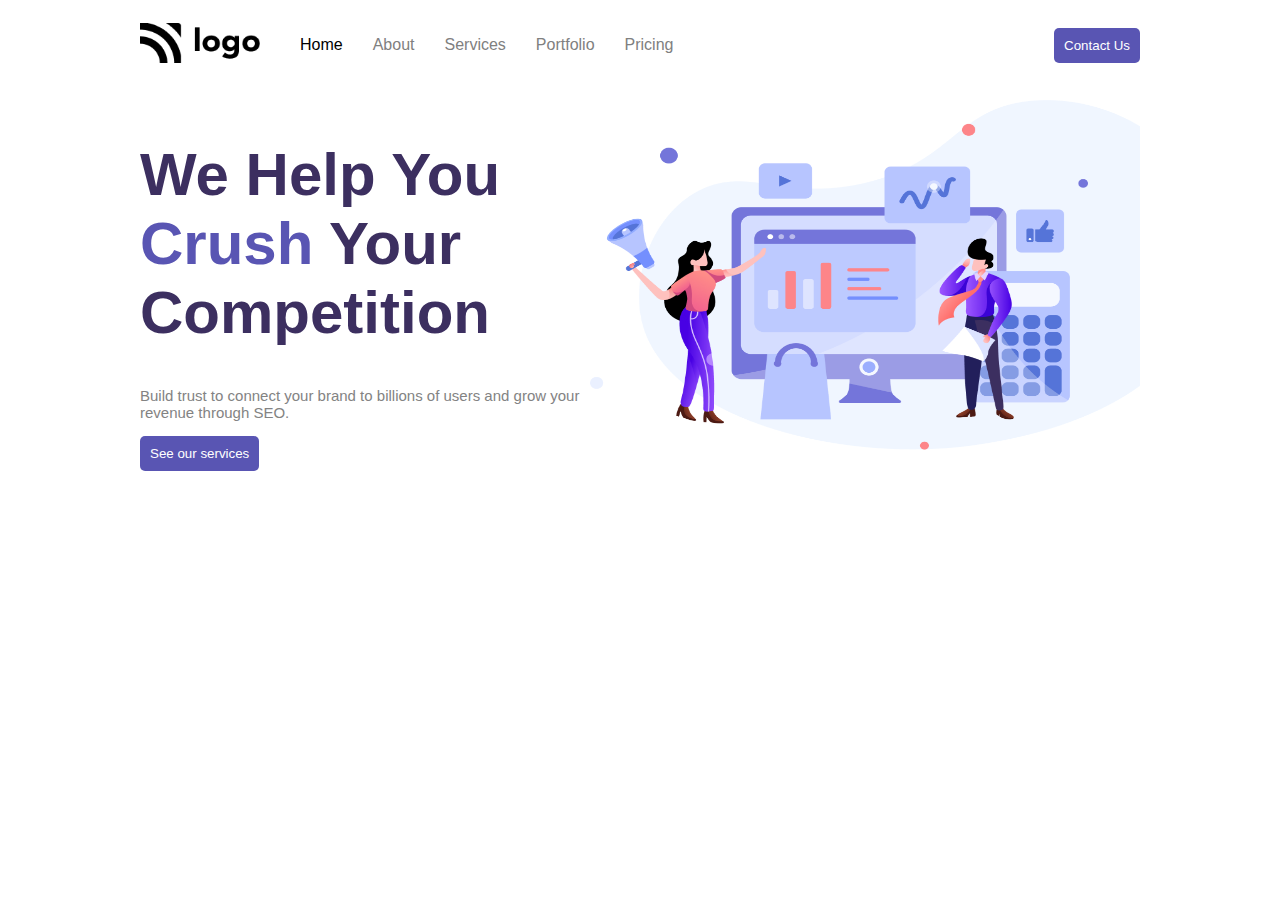
<file: 01_Projects/FSJS 2.0 Project 01/index.html>
<!DOCTYPE html>
<html lang="en">
  <head>
    <meta charset="UTF-8" />
    <meta http-equiv="X-UA-Compatible" content="IE=edge" />
    <meta name="viewport" content="width=device-width, initial-scale=1.0" />
    <!-- stylesheet -->
    <link rel="stylesheet" href="style.css" />
    <!-- Font -->
    <link rel="preconnect" href="https://fonts.googleapis.com" />
    <link rel="preconnect" href="https://fonts.gstatic.com" crossorigin />
    <link
      href="https://fonts.googleapis.com/css2?family=Poppins:wght@200;300;400;500;600;700;800&display=swap"
      rel="stylesheet"
    />
    <title>SEO Master</title>
<!--  
    <style>
      *{
        font-family: sans-serif;
        box-sizing: border-box;
      }
      body{
        display: flex;
        align-items: center;
        justify-content: center;
        margin: 0 120px;
        /* max-width: 1000px; */
      }
      .container{
        margin: 20px;
      }
      .navbar-container{
        display: flex;
        justify-content: space-between;
        align-items: center;
      }
      .list{
        display: flex; 
        gap: 30px;  
        right: 300px;      
      }
      
      li{
        list-style: none;
      }
      .nav-button{
        background-color: #5955b3;
        color: white;
        padding: 10px;
        border: none;
        border-radius: 5px;
      }
      
      .navbar-container img{
        height: 40px;
        width: 120px;
      }
      .banner-container{
        display: flex;
        padding: 30px 0;

      }
      .banner-container img{
        width: 550px;
        height: 350px;
      }
      .heading-text{
        font-size: 60px;
        color: #3c2f60;
      }
      .heading-text>span{
        color: #5955b3;
      }
      .description{
        color: #838383;
        font-size: 15px;
      }
      .list-item:nth-child(n){
        color: gray;
      }
      .list-item:nth-child(1){
        color: black;
      }
      .grow-list{
        margin-right: auto;
      }
       
    </style> -->
  </head>
  <body>
    <div class="container">
      <section aria-label="navbar">
        <nav class="navbar-container">
          <div>
            <img src="./assets/Logo.png" alt="brand-logo" />
          </div>
          <div class="grow-list">
            <ul class="list">
              <li class="list-item">Home</li>
              <li class="list-item">About</li>
              <li class="list-item">Services</li>
              <li class="list-item">Portfolio</li>
              <li class="list-item">Pricing</li>
            </ul>
          </div>
          <div class="button-group">
            <button class="nav-button">Contact Us</button>
          </div>
        </nav>
      </section>
      <!-- Banner -->
      <section aria-label="banner">
        <div class="banner-container">
          <!-- Left text -->
          <div>
            <h1 class="heading-text">
              We Help You <span>Crush</span> Your Competition
            </h1>
            <p class="description">
              Build trust to connect your brand to billions of users and grow
              your revenue through SEO.
            </p>
            <button class="nav-button btn">See our services</button>
          </div>
          <!-- Right Text -->
          <div>
            <img src="./assets/Header Illustration.png" alt="illustration" />
          </div>
        </div>
      </section>
    </div>
  </body>
</html>
</file>
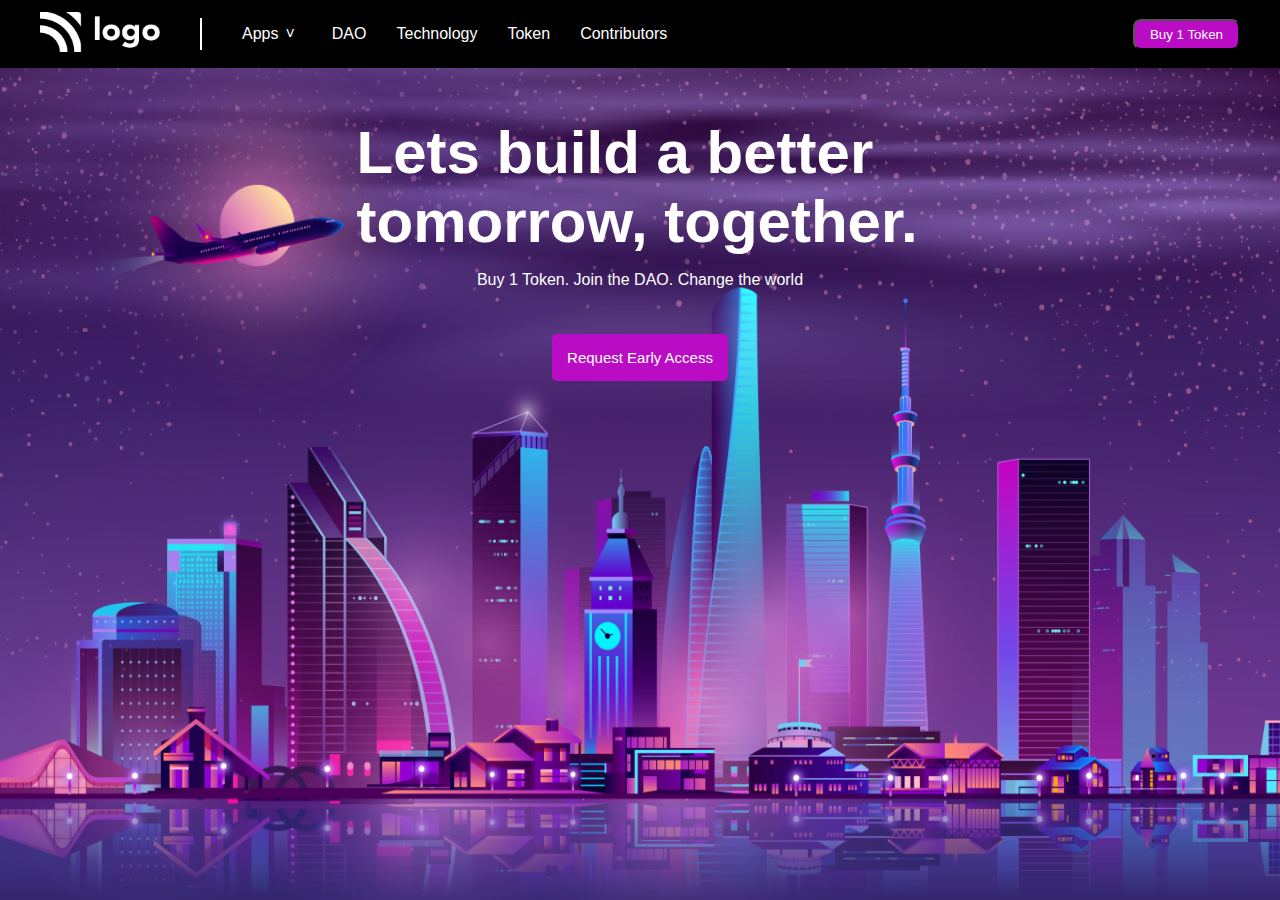
<file: 01_Projects/FSJS 2.0 Project 02/index.html>
<!DOCTYPE html>
<html lang="en">
  <head>
    <meta charset="UTF-8" />
    <meta http-equiv="X-UA-Compatible" content="IE=edge" />
    <meta name="viewport" content="width=device-width, initial-scale=1.0" />
    <link rel="stylesheet" href="style.css" />
    <link rel="preconnect" href="https://fonts.googleapis.com" />
    <link rel="preconnect" href="https://fonts.gstatic.com" crossorigin />
    <link
      href="https://fonts.googleapis.com/css2?family=Poppins:wght@200;300;400;500;600;700;800&display=swap"
      rel="stylesheet"
    />
    <link rel="preconnect" href="https://fonts.googleapis.com" />
    <link rel="preconnect" href="https://fonts.gstatic.com" crossorigin />
    <link
      href="https://fonts.googleapis.com/css2?family=Montserrat:wght@600;700;800&display=swap"
      rel="stylesheet"
    />

    <title>Crypto Market</title>
    <!-- <style>
      *{
        padding: 0;
        margin: 0;
        box-sizing: border-box;
        font-family: "Gill Sans", sans-serif;
      }
      body{
        background-image: url("assets/bg.png");
        background-position: center;
        /* background-size: cover; */
        background-size: 100% 100%;
        /* background-size: contain; */
        background-repeat: no-repeat;
        height: 100vh;
      }
      .navbar{
        display: flex;
        justify-content: space-between;
        align-items: center;
        background-color: black;
        
        padding: 12px 40px;
      }
      .grow-list{
        margin-right: auto;
        margin-left: 40px;
        border-left: 2px solid white;
        padding: 7px 40px;
      }
      .navbar img{
        width: 120px;
        height: 40px;
      }
      .list{
        display: flex;
        list-style: none;
        gap: 30px;
      }
      .list>li{
        color: white;
      }
      .button-small{
        background-color: #ba0cc5;
        border-radius: 8px;
        color: white;
        padding: 6px 15px;
      }
      .hero{
        display: flex;
        flex-direction: column;
        align-items: center;
        
        
        
        color: white;
      }
      .hero-heading{
        font-size: 60px;
        margin-bottom: 0px;
        margin: 50px 0 0 0;
        width: 567px;
        
      }
      
      .button-large{
        background-color: #ba0cc5;
        border-radius: 5px;
        border: none;
        color: white;
        font-size: 15px;
        margin: 30px;
        padding: 15px;
      }
      .hero-description{
        margin: 15px 0px;
      }
      .list-item:nth-child(1)::after{
        content:  '\02C5';
        margin: 0 7px;
        
      }
    </style> -->
  </head>
  <body>
    <div class="container">
      <section aria-label="navbar">
        <nav class="navbar">
          <div>
            <img src="./assets/white-logo.png" alt="logo" class="logo" />
          </div>
          <div class="line"></div>
          <div class="grow-list">
            <ul class="list">
              <li class="list-item">Apps</li>
              <li class="list-item">DAO</li>
              <li class="list-item">Technology</li>
              <li class="list-item">Token</li>
              <li class="list-item">Contributors</li>
            </ul>
          </div>
          <div>
            <button class="button-small">Buy 1 Token</button>
          </div>
        </nav>
      </section>
      <!-- Hero Section -->
      <section aria-label="hero">
        <div class="hero">
          <h1 class="hero-heading">Lets build a better tomorrow, together.</h1>
          <p class="hero-description">
            Buy 1 Token. Join the DAO. Change the world
          </p>
          <button class="button-large">Request Early Access</button>
        </div>
      </section>
    </div>
  </body>
</html>
</file>
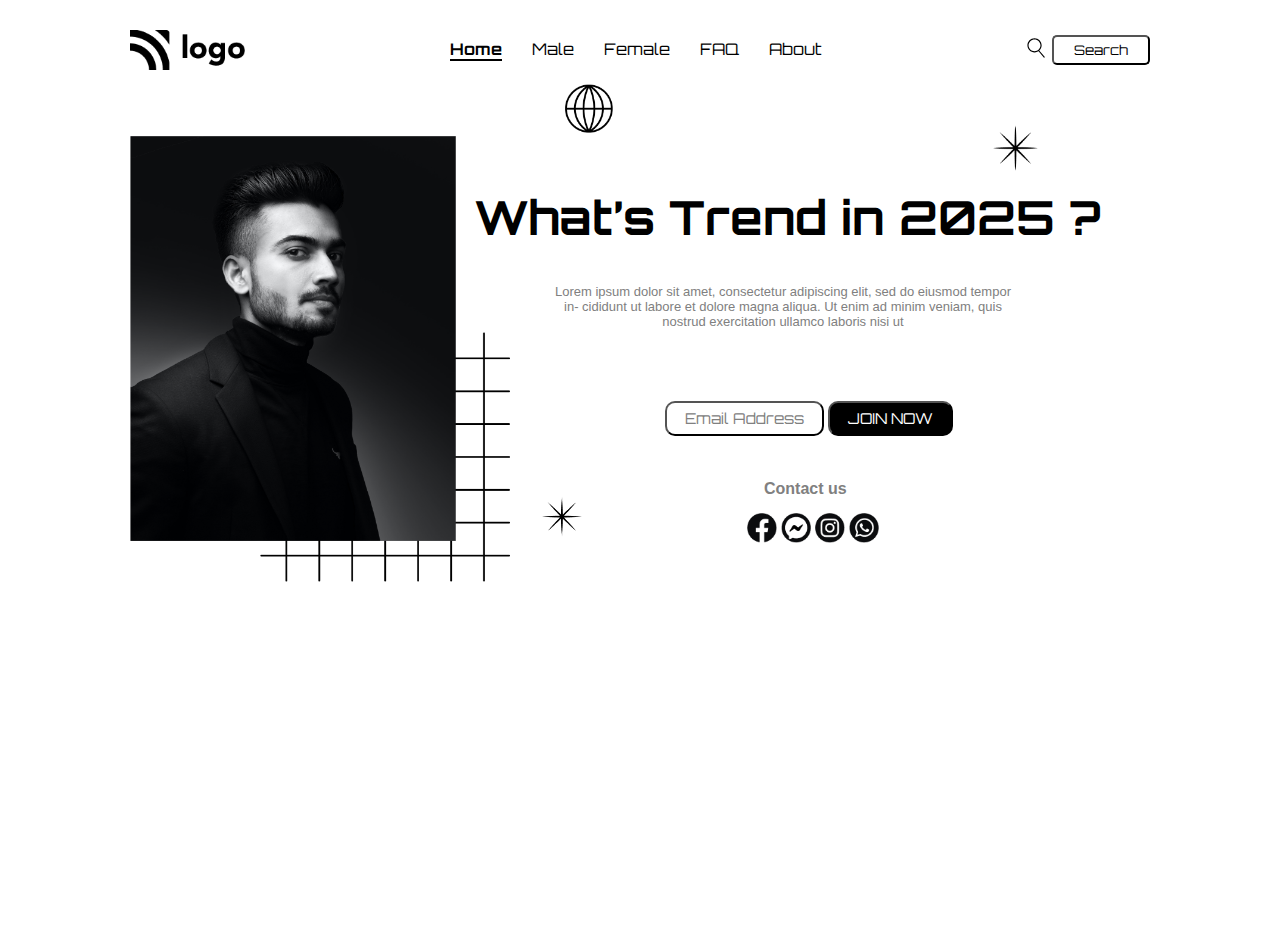
<file: 01_Projects/FSJS 2.0 Project 03/index.html>
<!DOCTYPE html>
<html lang="en">
  <head>
    <meta charset="UTF-8" />
    <meta http-equiv="X-UA-Compatible" content="IE=edge" />
    <meta name="viewport" content="width=device-width, initial-scale=1.0" />
    <!-- CSS File -->
    <link rel="stylesheet" href="./style.css" />
    <!-- Font Orbiton -->
    <link rel="preconnect" href="https://fonts.googleapis.com" />
    <link rel="preconnect" href="https://fonts.gstatic.com" crossorigin />
    <link
      href="https://fonts.googleapis.com/css2?family=Orbitron:wght@400;500;600;700;800&display=swap"
      rel="stylesheet"
    />

    <!-- FONT Poppins -->
    <link rel="preconnect" href="https://fonts.googleapis.com" />
    <link rel="preconnect" href="https://fonts.gstatic.com" crossorigin />
    <link
      href="https://fonts.googleapis.com/css2?family=Poppins:wght@200;300;400;500;600;700&display=swap"
      rel="stylesheet"
    />
    <title>Fashion Hub</title>
    <!-- <style>
      *{
        padding: 0px;
        margin: 0px;
        box-sizing: border-box;
        font-family: Orbitron;
      }
      body{
        margin: 0 100px;
        overflow-y: hidden;
      }
      .list{
        display: flex;
        list-style: none;
        gap: 30px;
      }
      .navbar-container{
        display: flex;
        align-items: center;
        justify-content: space-between;
        margin: 30px;

      }
      .navbar-container>div>img{
        display: flex;
        align-items: center;
        width: 115px;
        height: 40px;
      }
      .search-icon svg{
        width: 20px;
        height: 20px;
      }
      .button-group{
        display: flex;
        align-items: center;
        justify-content: center;
        gap: 6px;
      }
      .button-group button{
        background-color: white;
        border-radius: 5px;
        padding: 5px 20px;
      }
      .list-item{
        color: black;
      }
      .list-item:nth-child(1){
        color: black;
        font-weight: bolder;
        border-bottom: 2px solid black;
        
      }
      .square>img{
        width: 250px;
        height: 250px;
        position: relative;
        left: 130px;
        top: 232px;

      }
      .hero-container{
        margin: 30px;
      }
      /* .hero-container{
        display: flex;
        width: 100%;
      }
      .hero-container>div>img{
        position: relative;
        right: 475px;
        width: 332px;
      }
      .hero-container-right{
        width: 60%;
      }
      .hero-container>span:nth-child(2){
        background-color: blue;
      }
      .hero-container>span:nth-child(3){
        background-color: green;
      }
      .hero-container-right .hero-heading{
        font-size: 70px;
        width: 100px;
      } */
      .hero-container>div>img{
        width: 326px;
        position: relative;
        bottom: 218px;
      }
      .hero-heading{
        font-size: 47px;
        position: relative;
        bottom: 576px;
        left: 344px;
        display: inline;
      }
      .hero-description{
      display: inline-block;
      font-size: 13px;
      width: 470px;
      position: relative;
      bottom: 538px;
      left: 418px;
      color: gray;
      text-align: center;
      font-family: sans-serif;
      }
      .hero-container-right div:nth-child(odd){
        display: inline-block;
        position: relative;
        bottom: 440px;
        left: 61px;
      }
      .hero-container-right div:nth-child(odd) button:nth-child(odd){
        background-color: white;
        border-radius: 10px;
        padding: 6px 18px;
        font-size: 15px;
        color: gray;
      }
      .hero-container-right div:nth-child(odd) button:nth-child(even){
        background-color: black;
        color: white;
        border-radius: 10px;
        padding: 6px 18px;
        font-size: 15px;        
      }
      .hero-container-right div:nth-child(even) h4{
        display: inline;
        position: relative;
        bottom: 412px;
        left: 634px;
        color: gray;
        font-family: sans-serif;
      }
      .hero-container .star:nth-child(2) img{
        position: relative;
        top: 187px;
        left: 158px;
        width: 40px;
      }
      .hero-container .star:nth-child(3) img{
        
        position: relative;
        bottom: 179px;
        left: 565px;
        width: 45px;
      }
      .icons{
        position: relative;
        bottom: 363px;
        left: 530px;
        display: inline;
      }
      .icons span:nth-child(1) img{
        width: 30px;
      }
      .icons span:nth-child(2) img{
        
        width: 30px;
      }
      .icons span:nth-child(3) img{
        
        width: 30px;
      }
      .icons span:nth-child(4) img{
        
        width: 30px;
      }
      .globe>img{
        position: relative;
        left: 88px;
        bottom: 217px;
        width: 48px;
      }
    </style> -->
  </head>

  <!-- FSJS 2.0 Project One -->
  <body>
    <div class="container">
      <!-- Navbar Section -->
      <section aria-label="navbar">
        <nav class="navbar-container">
          <div>
            <img src="./assets/Logo.png" alt="brand-logo" />
          </div>
          <div>
            <ul class="list">
              <li class="list-item">Home</li>
              <li class="list-item">Male</li>
              <li class="list-item">Female</li>
              <li class="list-item">FAQ</li>
              <li class="list-item">About</li>
            </ul>
          </div>
          <div class="button-group">
            <div class="search-icon">
              <svg
                width="32"
                height="35"
                viewBox="0 0 32 35"
                fill="none"
                xmlns="http://www.w3.org/2000/svg"
              >
                <path
                  d="M13.42 25.34C6.56004 25.34 0.97998 19.76 0.97998 12.9C0.97998 6.03999 6.56004 0.459991 13.42 0.459991C20.28 0.459991 25.86 6.03999 25.86 12.9C25.87 19.76 20.28 25.34 13.42 25.34ZM13.42 2.44999C7.66004 2.44999 2.97998 7.13999 2.97998 12.89C2.97998 18.64 7.66004 23.33 13.42 23.33C19.18 23.33 23.86 18.64 23.86 12.89C23.86 7.13999 19.18 2.44999 13.42 2.44999Z"
                  fill="black"
                />
                <path
                  d="M30.35 34.4C30.07 34.4 29.7899 34.28 29.5899 34.05L19.75 22.53C19.39 22.11 19.44 21.48 19.86 21.12C20.28 20.76 20.91 20.81 21.27 21.23L31.11 32.75C31.47 33.17 31.42 33.8 31 34.16C30.81 34.32 30.58 34.4 30.35 34.4Z"
                  fill="black"
                />
              </svg>
            </div>
            <div><button class="nav-button">Search</button></div>
          </div>
        </nav>
      </section>
      <!-- Hero Banner Section -->
      <section aria-label="banner">
        <div class="hero-container">
          <!-- --------------- -->
          <!-- Patterns -->
          <!-- ---------------- -->
          <span class="square">
            <img src="./assets/squares.png" alt="square-pattern" />
          </span>
          <!-- Star -->
          <span class="star">
            <img src="./assets/start.png" alt="start-pattern" />
          </span>
          <!-- Star -->
          <span class="star">
            <img src="./assets/start.png" alt="start-pattern" />
          </span>
          <!-- Globe -->
          <span class="globe">
            <img src="./assets/globe.png" alt="globe-pattern" />
          </span>
          <div>
            <img src="./assets/Image.png" alt="person-hero-iamge" />
          </div>
          <div class="hero-container-right">
            <h1 class="hero-heading">What’s Trend in 2025 ?</h1>
            <p class="hero-description">
              Lorem ipsum dolor sit amet, consectetur adipiscing elit, sed do
              eiusmod tempor in- cididunt ut labore et dolore magna aliqua. Ut
              enim ad minim veniam, quis nostrud exercitation ullamco laboris
              nisi ut
            </p>
            <div>
              <button class="button-email">Email Address</button>
              <button class="button-join">JOIN NOW</button>
            </div>
            <div>
              <h4 class="contact-heading">Contact us</h4>
              <div class="icons">
                <span>
                  <img src="./assets/Group.png" alt="facebook-icon" />
                </span>
                <span>
                  <img src="./assets/Group (1).png" alt="messenger-icon" />
                </span>
                <span>
                  <img src="./assets/Group (2).png" alt="instagram-icon" />
                </span>
                <span>
                  <img src="./assets/Group (3).png" alt="whatsapp-icon" />
                </span>
              </div>
            </div>
          </div>
        </div>
      </section>
    </div>
  </body>
</html>
</file>
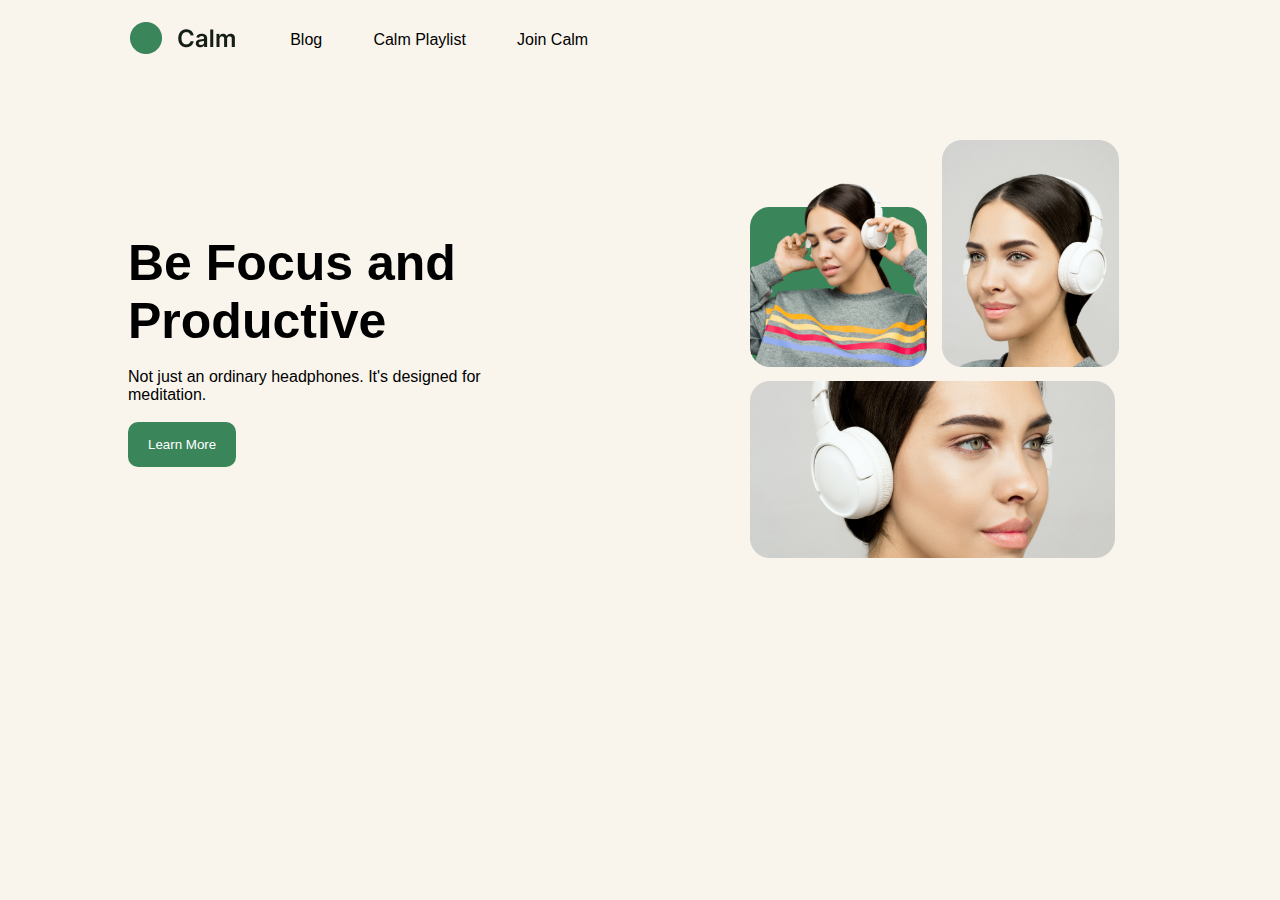
<file: 02_Projects/Project 1/index.html>
<!DOCTYPE html>
<html lang="en">
<head>
    <meta charset="UTF-8">
    <meta http-equiv="X-UA-Compatible" content="IE=edge">
    <meta name="viewport" content="width=device-width, initial-scale=1.0">
    <link rel="stylesheet" href="./style.css">
    <title>Project 1</title>
    <!-- <style>
        *{
        margin: 0;
        padding: 0;
        box-sizing: border-box; 
        background: #F9F5ED;
        font-family: sans-serif;
        }
        nav{
            padding: 20px 10%;
            height: 15vh;
        }

        nav ul {
            display: flex;
            align-items: center;

        }

        nav ul li {
            list-style: none;
            margin-right: 5%;
            font-weight: 500;
        }
        main{
            display: flex;
            align-items: center;
            justify-content: space-between;
            gap: 30px;
            /* justify-content: center; */
            margin-left: 10%;
        }

        .leftmain{
            width: 40%;
        }

        .leftmain h1{
            font-size: 50px;
        }

        .leftmain p{
            margin: 5% 0;
        }

        .leftmain button{
            padding: 15px 20px;
            border: none;
            background-color: #3b855b;
            border-radius: 10px;
            color: white;
            font-weight: 500;
        }

        .rightmain{
            width: 60%;
            margin: 0 0 0 20%;
        }
        
        .rightmain .bottomimg img{
            width: 70%;
            padding: 5px;
        }
        .rightmain .topimg img{
            width: 35%;
            padding: 5px;
        }
        
    </style> -->
</head>
<body>
    <nav>
        <ul>
            <li> <img src="./images/logo.png"/> </li>
            <li>Blog</li>
            <li>Calm Playlist</li>
            <li>Join Calm</li>
        </ul>
    </nav>
    <main>
        <div class="leftmain">
            <h1>Be Focus and Productive</h1>
            <p>Not just an ordinary headphones. It's designed for meditation.</p>
            <button>Learn More</button>
        </div>
        <div class="rightmain">
            <div class="topimg">
                <img src="./images/img1.png" alt="Image 1">
                <img src="./images/img2.png" alt="">
                
            </div>
            <div class="bottomimg">
                <img src="./images/img3.png" alt="Image 3">
            </div>

        </div>
    </main>

</body>
</html>
</file>
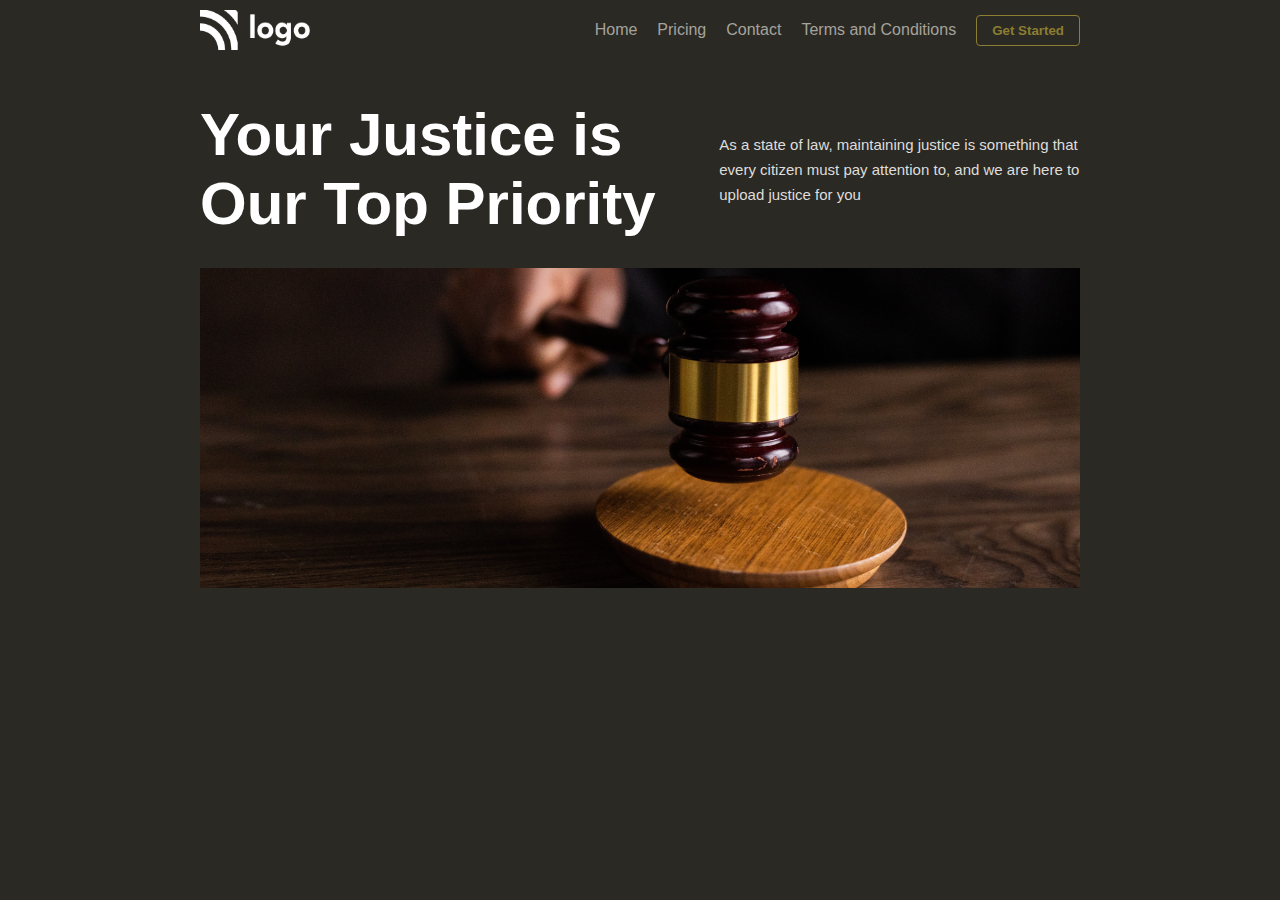
<file: 02_Projects/Project 3/index.html>
<!DOCTYPE html>
<html lang="en">
<head>
    <meta charset="UTF-8">
    <meta http-equiv="X-UA-Compatible" content="IE=edge">
    <meta name="viewport" content="width=device-width, initial-scale=1.0">
    <link rel="stylesheet" href="./style.css">
    <title>Document</title>
    <!-- <style>
        *{
            margin: 0px;
            padding: 0px;
            box-sizing: border-box;
            color: white;
            font-family: sans-serif;
        }
        li{
            list-style: none;
        }
        body{
            background-color: #2B2923;
            width: 100vw;
            padding: 0 200px;
            height: 100vh;
            /* max-width: 1000px; */
            display: flex;
            flex-direction: column;
            

        }
        nav{
            display: flex;
            justify-content: space-between;
            padding: 10px 0 20px 0;
        }
        ul{
            display: flex;
            align-items: center;
            gap: 20px;
            color: #a5a39d;
        }
        ul li{
            color: #a5a39d;
        }
        .logo{
            width: 110px;
            height: 40px;
        }
       
        .button{
            color: #8b7d32 !important;
            
            padding: 7px 15px;
            font-weight: bold;
            background-color: #2B2923;
            border: 1px solid #8b7d32 !important;
            border-radius: 4px;
        }

        main section:nth-child(1){
            display: flex;
            justify-content: space-between;
            padding: 30px 0;
        }
        main h1{
            width: 53%;
            font-size: 60px;
        }
        main p{
            width: 41%;
            font-size: 15px;
            align-self: center;
            line-height: 25px;
            color: #dedddb;
        }




        .banner{
            width: 100%;
            display: flex;
            justify-content: center;
            height: 320px;
        }
    </style> -->
</head>
<body>
    <nav>
        <img class="logo" src="./assets/white-logo.png" alt="">
        <ul>
            <li>Home</li>
            <li>Pricing</li>
            <li>Contact</li>
            <li>Terms and Conditions</li>
            <li><button class="button">Get Started</button></li>
        </ul>
    </nav>
    <main>
        <section>
            <h1>Your Justice is Our Top Priority</h1>
            <p>As a state of law, maintaining justice is something that every citizen must pay attention to, and we are here to upload justice for you</p>
        </section>
        <section>
            <img class="banner" src="./assets/banner.png" alt="">
        </section>
        
    </main>
</body>
</html>
</file>
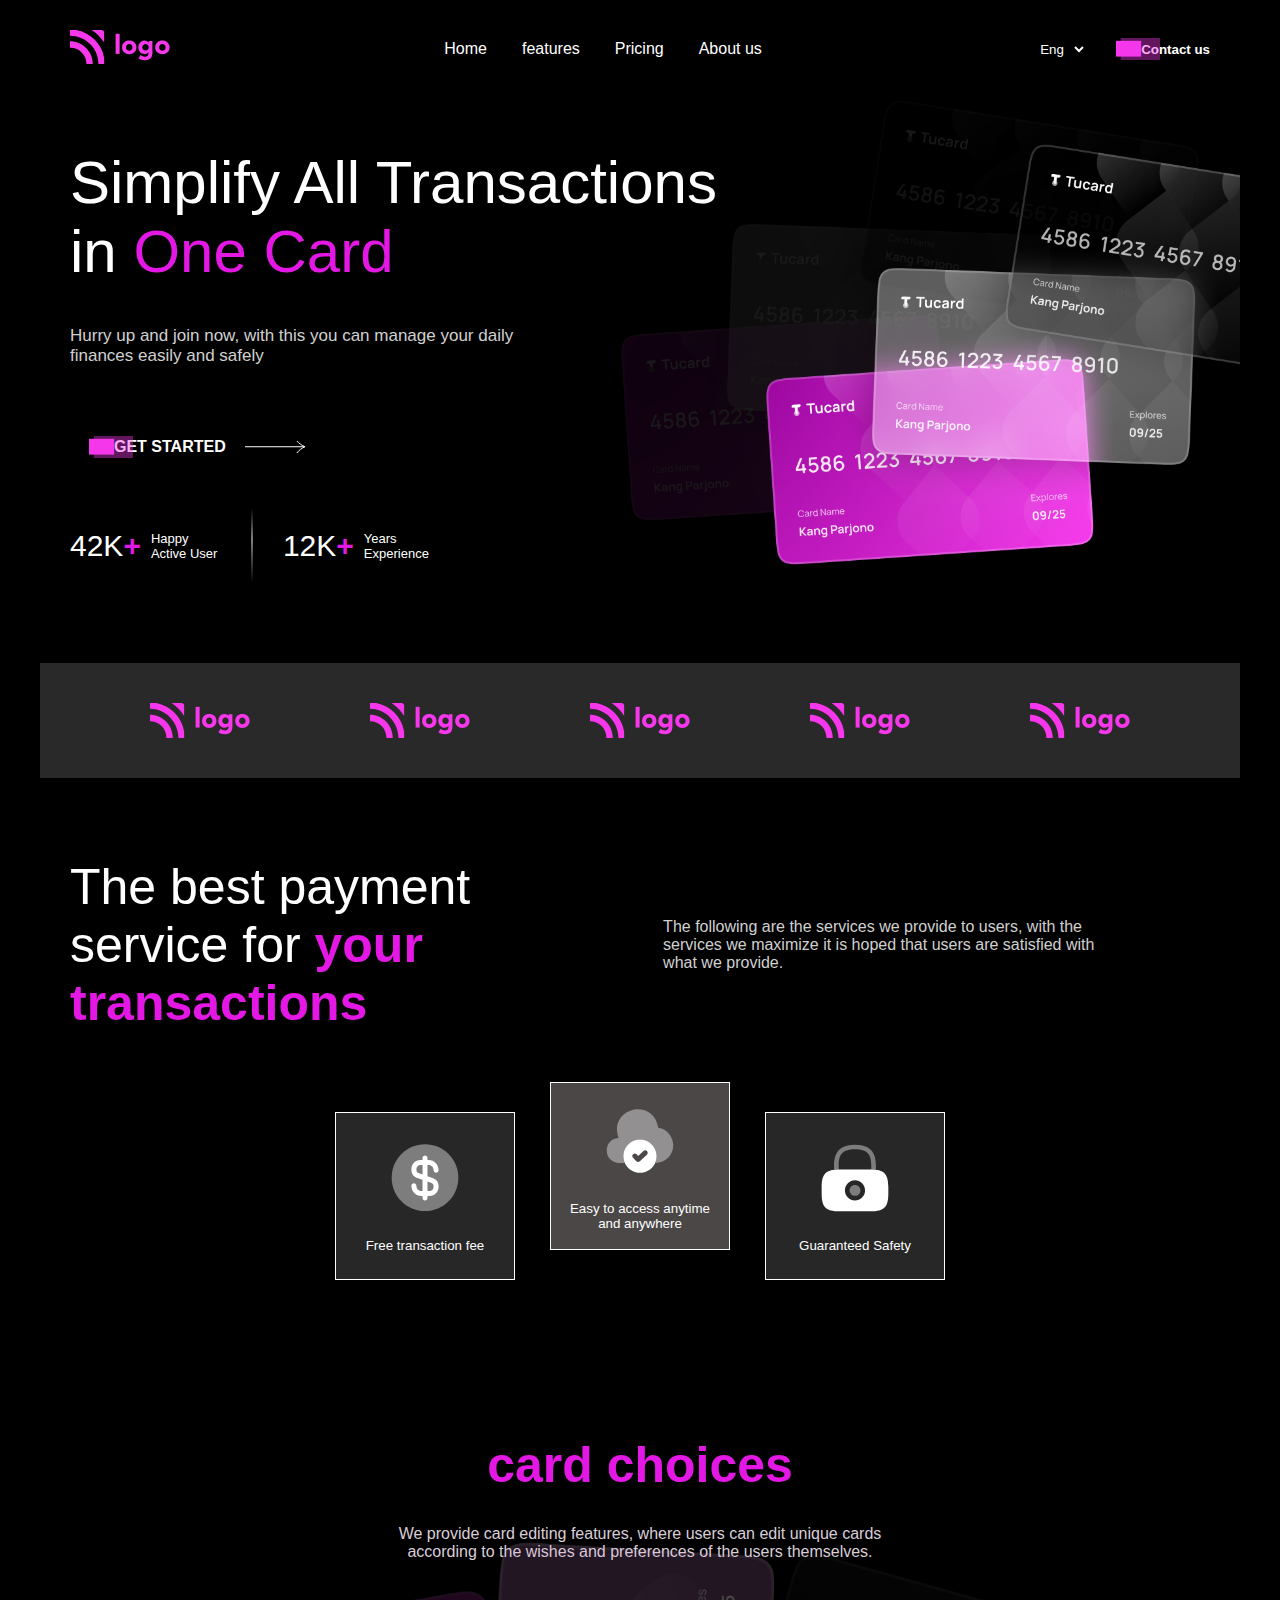
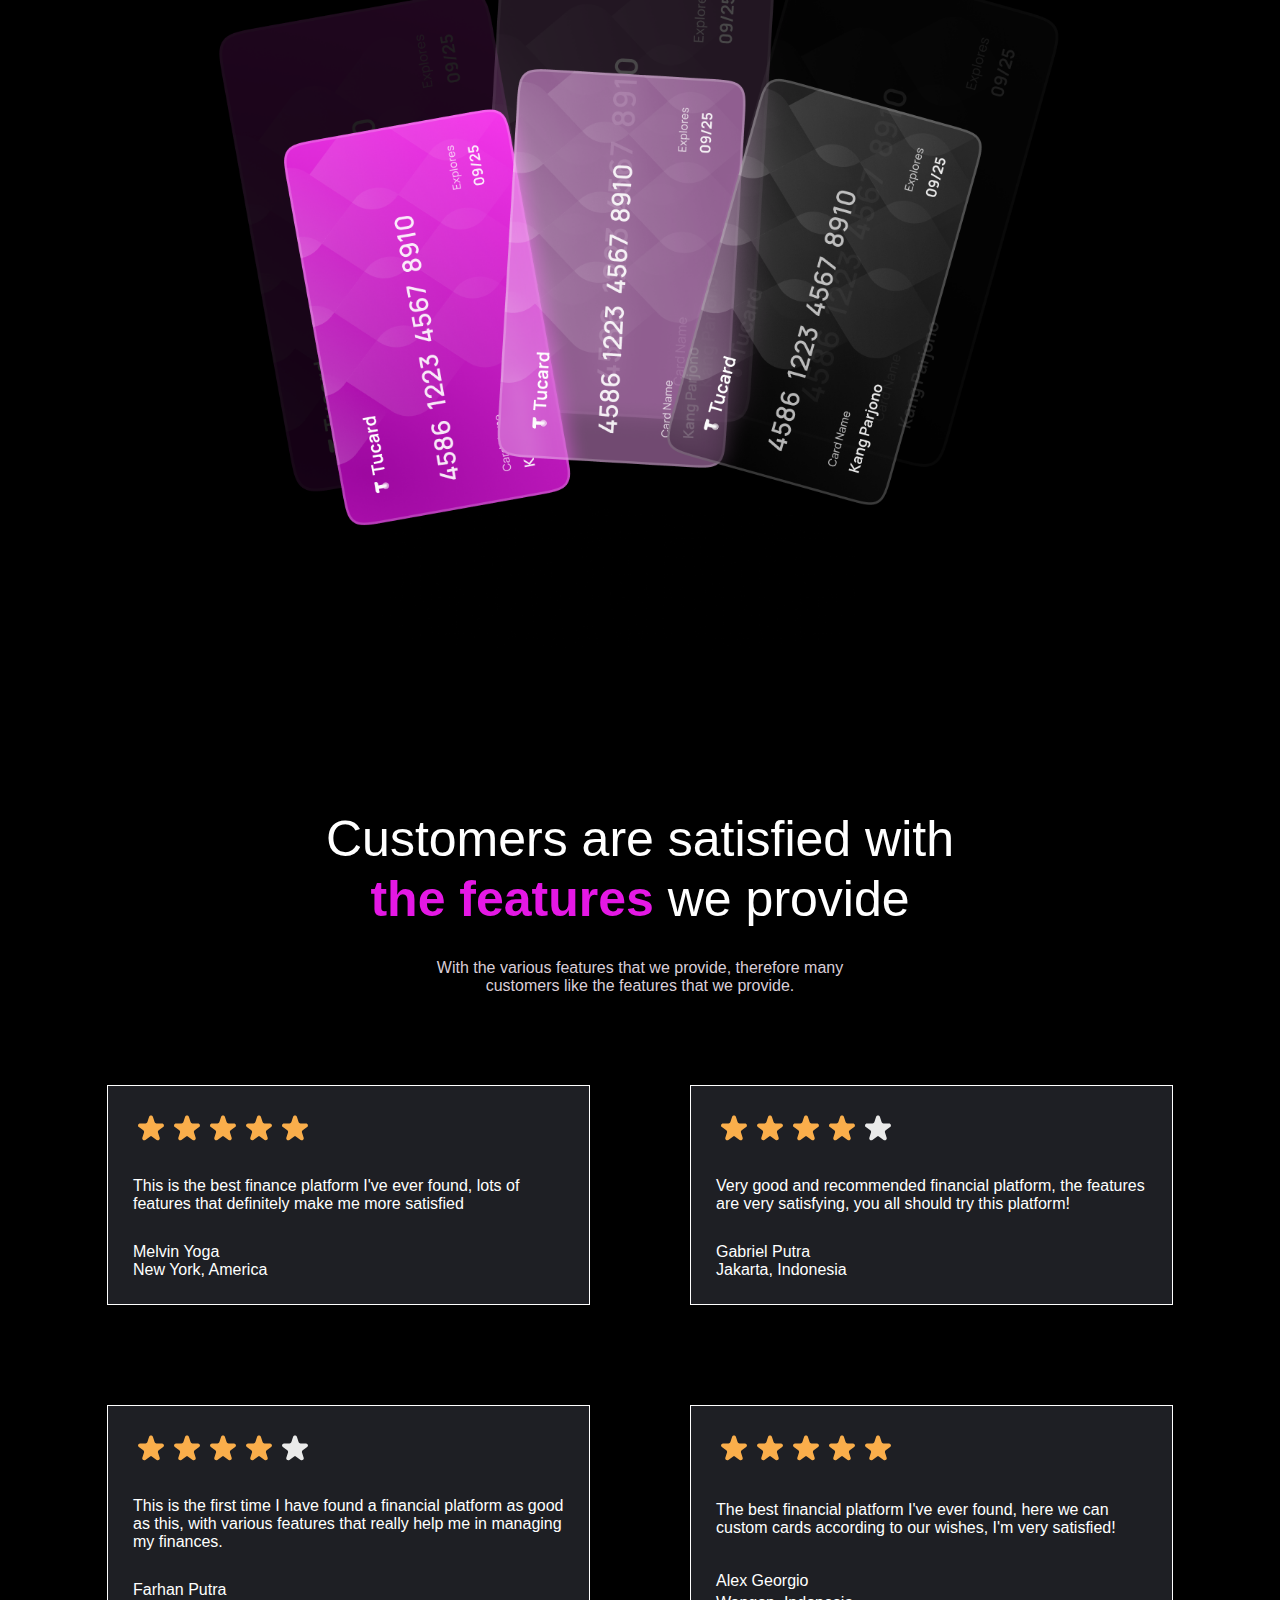
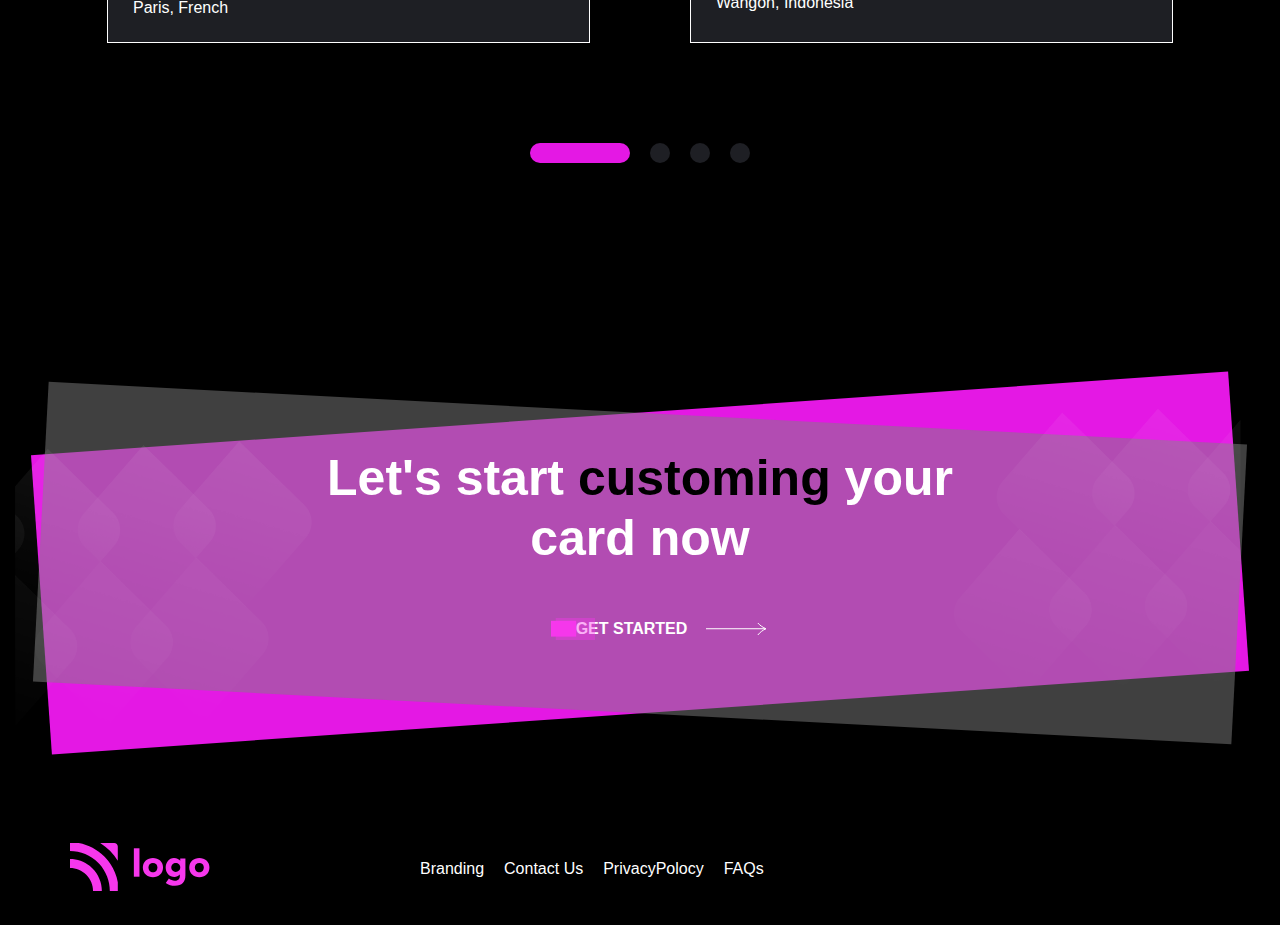
<file: 04_Projects/01_Project- Credit Card Landing Page/index.html>
<!DOCTYPE html>
<html lang="en">
<head>
    <meta charset="UTF-8">
    <meta http-equiv="X-UA-Compatible" content="IE=edge">
    <meta name="viewport" content="width=device-width, initial-scale=1.0">
    <title>Document</title>
    <style>
        *{
            box-sizing: border-box;
            padding: 0px;
            margin: 0px;
            list-style: none;
            font-family: sans-serif;
        }
        body{
            overflow-x: hidden;
            margin: auto;
            max-width: 1200px;
            background-color: black;
        }
        .part-2{
            /* background-image: url("./Project 1- Credit Card Landing Page/Assets/Photos/backCards.png"),url("./Project 1- Credit Card Landing Page/Assets/Photos/frontCards.png"); */
            background-color: black;
            /* background-size: contain; */
            /* background-position: center; */
            /* width: 100vw;
            height: 100vh; */
            /* border: 2px solid red; */
            /* background-repeat: no-repeat; */
            /* background-size: contain; */
        }
        .part-1{
            background-color: black;
        }
        .nav{
            background-color: black;
        }
        .nav{
            display: flex;
            justify-content: space-between;
            color: white;
            padding: 30px ;
            align-items: center;
            max-width: 1200px;
            margin: auto;
        }
        .nav-logoImg img{
            width: 100px;

        }
        .nav-middle ul{
            display: flex;
            gap: 35px;
        }
        .nav-end{
            display: flex;
            gap: 10px;
            align-items: center;
        }
        .nav-btn,.sec1-btn{
            background-color: black;
            color: white;
            border: none;
            display: flex;
            align-items: center;
            font-weight: bold;
        }
        .nav-btn img{
            position: relative;
            left: 19px;
        }
        .sec1-btn img{
            position: relative;
            left: 19px;
        }
        .nav-end select{
            background-color: black;
            color: white;
            border: none;
        }
        .sec1{
            color: white;
            padding: 30px;
            padding-bottom: 80px;
            max-width: 1200px;
            margin: auto;
            overflow: hidden;
        }
        .sec1-heading{
            font-size: 60px;
            padding: 20px 0;
            font-weight: 300;
        }
        .sec1-heading span{
            color: rgb(228, 24, 228);
        }
        .sec1-para{
            font-size: 17px;
            color: #D0D0D0;
            padding: 20px 0;

        }
        .sec1-btn{
            font-size: 16px;
            padding: 50px 0;
        }

        .sec1-bottom{
            display: flex;
            gap: 30px;
        }
        .sec1-count{
            font-size: 30px;
        }
        .sec1-about{
            font-size: small;
            width: 80px;
            display: inline-block;
            padding-left: 10px;
        }
        .pink{
            color: rgb(228, 24, 228);
            font-weight: 700;
        }
        .sec1-bottom-user,.sec1-bottom-exp{
            display: flex;
            align-items: center;
        }
        
        
       .sec1-card{
            position: relative;
            top: -539px;
            left: 170px;
       }
       .sec1-card .sec1-card-light{
            position: absolute;
            left: 380px;
            top: 11px;
            width: 55%;
       }
       .sec1-card .sec1-card-dark{
            position: absolute;
            left: 525px;
            top: 55px;
            width: 55%;
       }
       .logo-line{
            display: flex;
            background-color: #292929;
            justify-content: center;
            gap: 120px;
            padding: 40px 0px;
       }

       .part-3{
            background-color: black;
            
       }
       .sec2{
            background-color: black;
            max-width: 1200px;
            margin: auto;
       }
       .sec2-top{
            display: flex;
            padding: 80px 30px;
            align-items: center;
       }
       .sec2-heading{
            color: white;
            font-size: 50px;
            font-weight: 500;
       }
       .sec2-para{
            color: #D0D0D0;
            padding: 0 90px;
       }
       .sec2-buttons{
            background-color: #272727;
            color: white;
            width: 180px;
            padding: 18px;
            display: flex;
            flex-direction: column;
            justify-content: center;
            align-items: center;
            gap: 20px;
            border: 1px solid #FDFDFD;
       }
       .sec2-bottom{
            display: flex;
            justify-content: center;
            gap: 35px;
            padding-bottom: 65px;
            
       }
       .sec2-buttons-diff{
        background-color: #4A4746;
        position: relative;
        bottom: 30px;
       }
       .sec2-bottom .btn-img{
        width: 80px;
       }


       .sec3{
            max-width: 1200px;
            margin: auto;
            padding: 30px;
            display: flex;
            flex-direction: column;
            align-items: center;
       }
       .sec3-heading{
            font-size: 50px;
            font-weight: 400;
            display: flex;
            align-items: center;
            justify-content: center;
            padding: 0 300px;
            text-align: center;
            flex-direction: column;
            line-height: 60px;
       }
       .sec3-para{
        display: flex;
        justify-content: center;
        align-items: center;
        padding: 0 300px;
        text-align: center;
        color: #D9CED8;
        padding-top: 30px;
        
       }
       .sec3-img{
            width: 850px;
            position: relative;
            bottom: 20px;
       }
       .part-5{
        background-color: black;
       }
       .sec4{
            max-width: 1200px;
            margin: auto;
            padding: 100px 25px;
       }
       .sec4-heading{
            color: white;
            font-size: 50px;
            font-weight: 400;
            width: 700px;
            margin: auto;
            display: flex;
            flex-direction: column;
            text-align: center;
            line-height: 60px;
       }
       .sec4-para{
            color: #D9CED8;
            display: flex;
            justify-content: center;
            align-items: center;
            padding: 50px 360px 90px 360px;
            text-align: center;
            color: #D9CED8;
            padding-top: 30px;
        
       }
       .sec4-allCards{
            display: grid;
            grid-template-columns: 42% 42%;
            justify-content: center;
            gap: 100px;
       }
       .sec4-cards{
            color: white;
            background-color: #1E1F24;
            border: 1px solid white;
            display: grid;
            padding: 25px;
       }
       .cards-para{
        padding: 30px 0;
       }
       .sec4-slides{
            display: flex;
            padding: 100px 0 150px;
            align-items: center;
            justify-content: center;
            gap: 20px;

       }
       .sec4-pinkDot{
            width: 100px;
            background-color: rgb(228, 24, 228);
            border-radius: 10px;
            height: 20px;
       }
       .sec4-dot{
            width: 20px;
            background-color: #1E1F24;
            border-radius: 10px;
            height: 20px;
       }
       /* .part-5{

       } */
       .sec5{
        max-width: 1200px;
        margin: auto;
        display: flex;
        flex-direction: column;
        align-items: center;
        background-color: black;
        position: relative;
        height: 400px;
       }
       .sec5-text{
        display: flex;
        align-items: center;
        justify-content: center;
        flex-direction: column;
        position: absolute;
        padding-top: 35px;

       }
       .sec5-heading{
            color: white;
            font-size: 50px;
            font-weight: 600;
            width: 660px;
            margin: auto;
            line-height: 60px;
            display: flex;
            text-align: center;
            flex-direction: column;
       }
       .black{
        color: black;
       }
       .sec5-btn{
            font-size: 16px;
            padding: 50px 0;
            background-color: transparent;
            color: white;
            border: none;
            display: flex;
            align-items: center;
            font-weight: bold;
        }
        .sec5-btn img{
            position: relative;
            left: 19px;
        }
        .sec5-pinkbg{
            background-color: rgb(228, 24, 228);
            width: 100%;
            height: 300px;
            transform: rotate(-4deg);
            position: absolute;
        }
        .sec5-graybg{
            background-color: gray;
            width: 100%;
            height: 300px;
            transform: rotate(3deg);
            position: absolute;
            opacity: 0.5;
        }
        .sec5-diamondimg{
            width: 100%;
            position: absolute;
            display: flex;
            justify-content: space-between;
        }
        .sec5-diamondimg img:nth-child(1){
            height:300px;
            position: relative;
            bottom: -25px;
            left: -25px;
            transform: scaleX(-1);
        }
        .sec5-diamondimg img:nth-child(2){
            height: 300px;
            position: relative;
            top: -15px;
            transform: scaleX(-1);

        }

        .part7{
            background-color: black;
        }
        .foot{
            max-width: 1200px;
            color: white;
            display: flex;
            gap: 250px;
            align-items: center;
            padding: 30px;
        }
        .foot-middle ul{
            display: flex;
            gap: 20px;
        }
        .foot-logoImg{
            width: 100px;
        }
    </style>
</head>
<body>

    <!-- navigation part -->
    <section class="part-1">
        <nav class="nav">
            <div class="nav-logoImg"><img src="./Project 1- Credit Card Landing Page/Assets/Icons/Logo.svg" alt=""></div>
            <div class="nav-middle">
                <ul>
                    <li>Home</li>
                    <li>features</li>
                    <li>Pricing</li>
                    <li>About us</li>
                </ul>
            </div>
            <div class="nav-end">
                <select name="" id="">
                    <option value="">Eng</option>
                    <option value="">Hindi</option>
                </select>
                <button class="nav-btn">
                    <img src="./Project 1- Credit Card Landing Page/Assets/Icons/btn-pink-bg.svg" alt="">
                    Contact us
                </button>
            </div>
        </nav>
    </section>

    <section class="part-2">
        <section class="sec1">
            <h1 class="sec1-heading">Simplify All Transactions <br> in <span> One Card </span></h1>
            <p class="sec1-para">Hurry up and join now, with this you can manage your daily <br> finances easily and safely</p>

            <button class="sec1-btn">
                <img src="./Project 1- Credit Card Landing Page/Assets/Icons/btn-pink-bg.svg" alt="">
                GET STARTED
                <img src="./Project 1- Credit Card Landing Page/Assets/Icons/RightArrow.svg" alt="">
            </button>
            
            <div class="sec1-bottom">
                <div class="sec1-bottom-user">
                    <span class="sec1-count">42K<span class="pink">+</span></span>
                    <span class="sec1-about">Happy Active User</span>
                </div>
                <img src="./Project 1- Credit Card Landing Page/Assets/Icons/Vector 402.svg" alt="">
                <div class="sec1-bottom-exp">
                    <span class="sec1-count">12K<span class="pink">+</span></span>
                    <span class="sec1-about">Years Experience</span>
                </div>
                
            </div>

            <div class="sec1-card">
                <img class="sec1-card-light" src="./Project 1- Credit Card Landing Page/Assets/Photos/backCards.png" alt="">
                <img class="sec1-card-dark" src="./Project 1- Credit Card Landing Page/Assets/Photos/frontCards.png" alt="">
            </div>
        </section>
    </section>

    <section class="logo-line nav-logoImg">
        <img src="./Project 1- Credit Card Landing Page/Assets/Icons/Logo.svg" alt="">
        <img src="./Project 1- Credit Card Landing Page/Assets/Icons/Logo.svg" alt="">
        <img src="./Project 1- Credit Card Landing Page/Assets/Icons/Logo.svg" alt="">
        <img src="./Project 1- Credit Card Landing Page/Assets/Icons/Logo.svg" alt="">
        <img src="./Project 1- Credit Card Landing Page/Assets/Icons/Logo.svg" alt="">
    </section>

    <section class="part-3">
        <div class="sec2">
            <div class="sec2-top">
                <h2 class="sec2-heading">The best payment service for <span class="pink"> your transactions </span></h2>
                <p class="sec2-para">The following are the services we provide to users, with the services we maximize it is hoped that users are satisfied with what we provide.</p>

            </div>
            <div class="sec2-bottom">
                <button class="sec2-buttons">
                    <img class="btn-img" src="./Project 1- Credit Card Landing Page/Assets/Icons/dollar-circle.svg" alt="">
                    <p class="btn-para">Free transaction fee</p>
                </button>
                <button class="sec2-buttons sec2-buttons-diff">
                    <img class="btn-img" src="./Project 1- Credit Card Landing Page/Assets/Icons/cloud-add.svg" alt="">
                    <p class="btn-para">Easy to access anytime and anywhere</p>
                </button>
                <button class="sec2-buttons">
                    <img class="btn-img" src="./Project 1- Credit Card Landing Page/Assets/Icons/lock.svg" alt="">
                    <p class="btn-para">Guaranteed Safety</p>
                </button>
            </div>
        </div>
    </section>

    <section class="part-4">
        <div class="sec3">
            <h3 class="sec3-heading">
                Unique and interesting <span class="pink"> card choices </span>
            </h3>
            <p class="sec3-para">
                We provide card editing features, where users can edit unique cards according to the wishes and preferences of the users themselves.
            </p>
            <img class="sec3-img" src="./Project 1- Credit Card Landing Page/Assets/Photos/VCards.png" alt="">
        </div>
    </section>

    <section class="part-5">
        <div class="sec4">
            <h3 class="sec4-heading"> <span> Customers are satisfied with </span> <span> <span class="pink"> the features </span> we provide </span> </h3>
            <p class="sec4-para">With the various features that we provide, therefore many customers like the features that we provide.</p>
            <div class="sec4-allCards">
                <section class="sec4-cards">
                    <img class="cards-star" src="./Project 1- Credit Card Landing Page/Assets/Icons/5stars.svg" alt="">
                    <p class="cards-para">This is the best finance platform I've ever found, lots of features that definitely make me more satisfied</p>
                    <div class="cards-name"> Melvin Yoga</div>
                    <div class="cards-loca">New York, America</div>
                    
                </section>
                <section class="sec4-cards">
                    <img class="cards-star" src="./Project 1- Credit Card Landing Page/Assets/Icons/4stars.svg" alt="">
                    <p class="cards-para">Very good and recommended financial platform, the features are very satisfying, you all should try this platform!  </p>
                    <div class="cards-name">Gabriel Putra </div>
                    <div class="cards-loca">Jakarta, Indonesia </div>
                </section>
                <section class="sec4-cards">
                    <img class="cards-star" src="./Project 1- Credit Card Landing Page/Assets/Icons/4stars.svg" alt="">
                    <p class="cards-para">This is the first time I have found a financial platform as good as this, with various features that really help me in managing my finances. </p>
                    <div class="cards-name">Farhan Putra </div>
                    <div class="cards-loca">Paris, French</div>
                </section>
                <section class="sec4-cards">
                    <img class="cards-star" src="./Project 1- Credit Card Landing Page/Assets/Icons/5stars.svg" alt="">
                    <p class="cards-para">The best financial platform I've ever found, here we can custom cards according to our wishes, I'm very satisfied!  </p>
                    <div class="cards-name">Alex Georgio </div>
                    <div class="cards-loca">Wangon, Indonesia</div>
                </section>
            </div>
            <div class="sec4-slides">
                <div class="sec4-pinkDot"></div>
                <div class="sec4-dot"></div>
                <div class="sec4-dot"></div>
                <div class="sec4-dot"></div>
            </div>
        </div>
    </section>

    <section class="part-6">
        <div class="sec5">
            <div class="sec5-pinkbg"></div>
            <div class="sec5-graybg"></div>
            <div class="sec5-diamondimg">
                <img src="./Project 1- Credit Card Landing Page/Assets/Photos/Diamond-left.png" alt="">
                <img src="./Project 1- Credit Card Landing Page/Assets/Photos/Diamond-right.png" alt="">
            </div>
            <div class="sec5-text">
                <h2 class="sec5-heading"> <span> Let's start <span class="black"> customing </span> your </span> card now</h2>
                <button class="sec5-btn">
                    <img src="./Project 1- Credit Card Landing Page/Assets/Icons/btn-pink-bg.svg" alt="">
                    GET STARTED
                    <img src="./Project 1- Credit Card Landing Page/Assets/Icons/RightArrow.svg" alt="">
                </button>
            </div>
                
        </div>
        
    </section>




    <section class="part7">
        <footer class="foot">
            <div class="foot-logoImg"><img src="./Project 1- Credit Card Landing Page/Assets/Icons/Logo.svg" alt=""></div>
            <div class="foot-middle">
                <ul>
                    <li>Branding</li>
                    <li>Contact Us</li>
                    <li>PrivacyPolocy</li>
                    <li>FAQs</li>
                </ul>
            </div>
        </footer>
    </section>
</body>
</html>
</file>
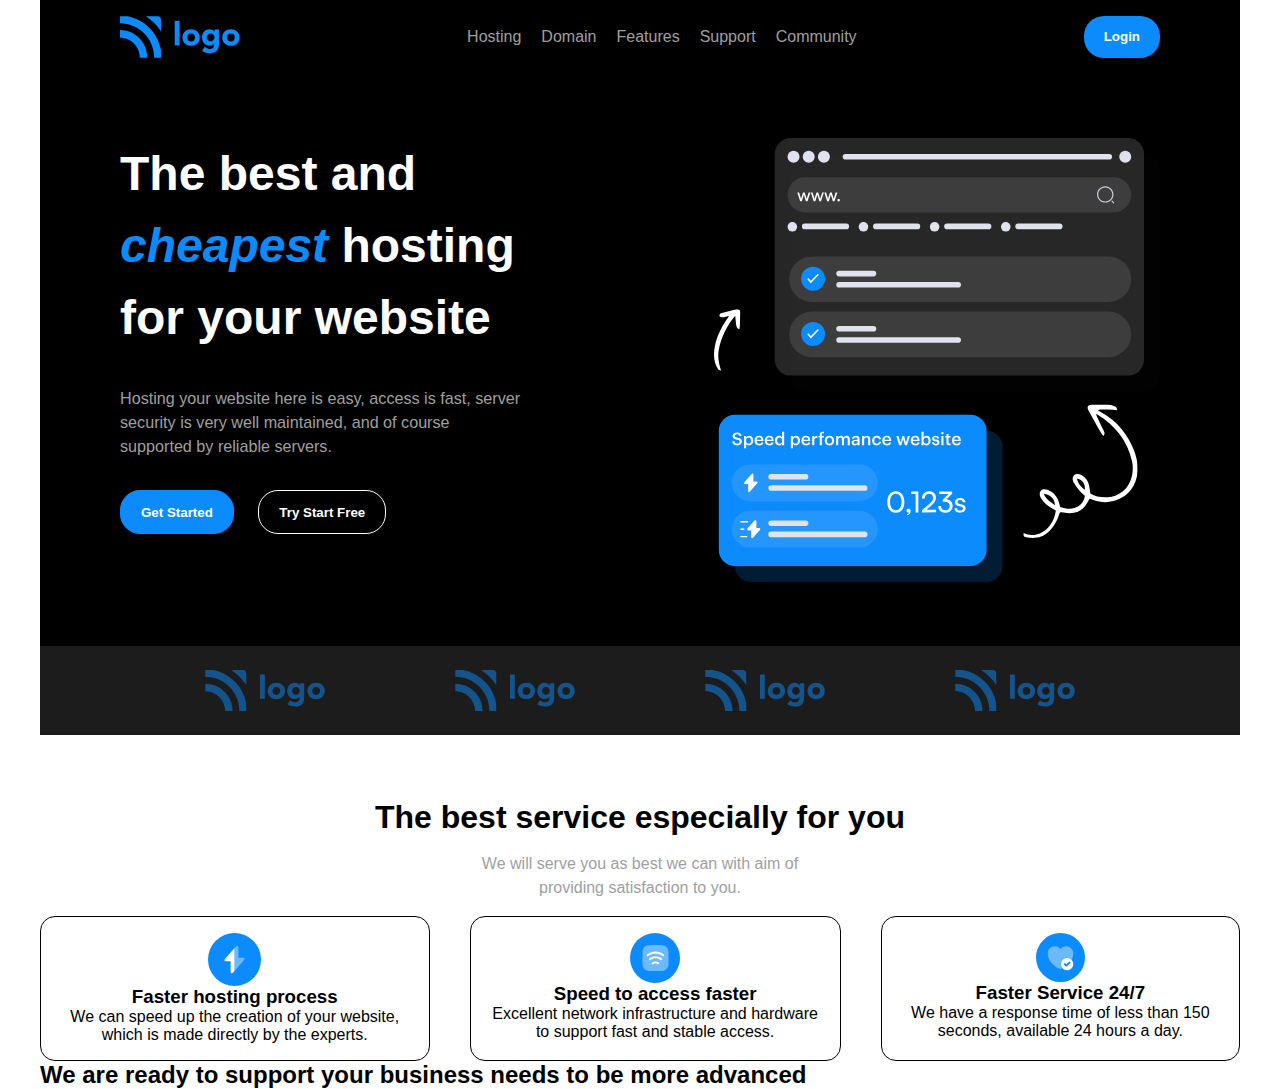
<file: 04_Projects/02_Project- Hosting Site Landing Page/index.html>
<!DOCTYPE html>
<html lang="en">
<head>
    <meta charset="UTF-8">
    <meta http-equiv="X-UA-Compatible" content="IE=edge">
    <meta name="viewport" content="width=device-width, initial-scale=1.0">
    <title>Document</title>
    <style>
        *{
            margin: 0px;
            padding: 0px;
            box-sizing: border-box;
            list-style: none;
            font-family: sans-serif;
        }
        
        .nav{
            background-color: black;
            max-width: 1200px;
            display: flex;
            margin: auto;
            justify-content: space-between;
            padding: 1em 5em;
        }
        .nav-logo{
            width: 120px;
        }
        .nav-middle{
            display: flex;
            gap: 20px;
            color: #A09F9F;
            align-items: center;
        }
        .nav-btn{
            background-color: #0C8BFD;
            color: white;
            padding: 1em 1.5em;
            border: none;
            border-radius: 1.5em;
            font-weight: bold;
        }

        .part1{
            padding: 4em 5em;
            display: flex;
            justify-content: space-between;
            background-color: black;
            max-width: 1200px;
            margin: auto;
        }
        .part1-sec1{
            width: 39%;
        }
        .part1-heading{
            font-size: 3rem;
            color: white;
            line-height: 1.5em;
        }
        .blue{
            color: #0C8BFD;
            font-style: italic;
        }
        .part1-para{
            color: #A09F9F;
            font-size: 1.01rem;
            padding: 2rem 0;
            line-height: 1.5em;
        }
        .part1-btn1{
            border-radius: 1.5em;
            background-color: #0C8BFD;
            color: white;
            padding: 1em 1.5em;
            border: 1px solid #0C8BFD;
            font-weight: bold;
            margin-right: 20px;
        }
        .part1-btn2{
            border-radius: 1.5em;
            background-color: transparent;
            color: white;
            padding: 1em 1.5em;
            border: 1px solid white;
            font-weight: bold;
        }
        .part1-sec2{
            display: flex;
            justify-content: end;
        }
        .part1-sec2 img:nth-child(1){
            width: 80%;
        }


        .part2{
            display: flex;
            gap: 130px;
            background-color: #1D1C1C;
            margin: auto;
            max-width: 1200px;
            justify-content: center;
            padding: 1.5em;
        }
        .part2-img{
            width: 120px;
        }

        .part3{
            margin:auto;
            max-width: 1200px;
            display: flex;
            flex-direction: column;
        }
        .part3-heading{
            text-align: center;
            font-size: 2rem;
            padding: 2em 0 0 0;
        }
        .part3-para{
            text-align: center;
            font-size: 1rem;
            padding: 1em;
            width: 32%;
            line-height: 1.5em;
            align-self: center;
            color: #A09F9F;            
        }

        .part3-sec1{
            display: flex;
            gap: 40px;
        }
        .part3-cards{
            border: 1px solid black;
            display: flex;
            flex-direction: column;
            align-items: center;
            padding: 1em;
            border-radius: 15px;
            
        }
        .cards-logo{
            width: 15%;
        }
        .cards-para{
            text-align: center;
        }
    </style>
</head>
<body>
    
    <nav class="nav">
        <img class="nav-logo" src="./Project-2 Hosting Site/assets/Logo.svg" alt="">
        <ul class="nav-middle">
            <li>Hosting</li>
            <li>Domain</li>
            <li>Features</li>
            <li>Support</li>
            <li>Community</li>
        </ul>
        <button class="nav-btn">Login</button>
    </nav>
    <section class="part1">
        <div class="part1-sec1">
            <h1 class="part1-heading">The best and <span class="blue"> cheapest </span> hosting for your website</h1>
            <p class="part1-para">Hosting your website here is easy, access is fast, server security is very well maintained, and of course supported by reliable servers.</p>
            <button class="part1-btn1">Get Started</button>
            <button class="part1-btn2">Try Start Free</button>
        </div>
        <div class="part1-sec2">
            <img class="part1-img" src="./Project-2 Hosting Site/assets/Illustrations/Group 238502.svg" alt="">
        </div>
    </section>
    <section class="part2">
        <img class="part2-img" src="Project-2 Hosting Site/assets/Logo-light.svg" alt="">
        <img class="part2-img" src="Project-2 Hosting Site/assets/Logo-light.svg" alt="">
        <img class="part2-img" src="Project-2 Hosting Site/assets/Logo-light.svg" alt="">
        <img class="part2-img" src="Project-2 Hosting Site/assets/Logo-light.svg" alt="">
    </section>

    <section class="part3">
        <h2 class="part3-heading">The best service especially for you</h2>
        <p class="part3-para">We will serve you as best we can with aim of providing satisfaction to you.</p>
        <div class="part3-sec1">
            <div class="part3-cards"> 
                <img class="cards-logo" src="./Project-2 Hosting Site/assets/Icons/fast.svg" alt="">
                <h3 class="cards-heading">Faster hosting process</h3>
                <p class="cards-para"> We can speed up the creation of your website, which is made directly by the experts.</p>
            </div>
            <div class="part3-cards"> 
                <img class="cards-logo" src="./Project-2 Hosting Site/assets/Icons/signal.svg" alt="">
                <h3 class="cards-heading">Speed to access faster </h3>
                <p class="cards-para">Excellent network infrastructure and hardware to support fast and stable access.</p>
            </div>
            <div class="part3-cards"> 
                <img class="cards-logo" src="./Project-2 Hosting Site/assets/Icons/heart.svg" alt="">
                <h3 class="cards-heading">Faster Service 24/7</h3>
                <p class="cards-para">We have a response time of less than 150 seconds, available 24 hours a day.</p>
            </div>
        </div>
        <div class="part3-sec2">
            <h2>We are ready to support your business needs to be more advanced</h2>
            <div></div>
            <div></div>
        </div>
    </section>
    
</body>
</html>








<!-- ﻿ logo Hosting Domain Features Support Community Login The best and cheapest hosting for your website Hosting your website here is easy, access is fast, server security is very well maintained, and of course supported by reliable servers. 7 www. Speed perfomance website 0,123s Get Started Try Start Free کھو logo logo logo logo The best service especially for you We will serve you as best we can with the aim of providing satisfaction to you. 1 Faster hosting process We can speed up the creation of your website, which is made directly by the experts. Speed to access faster Excellent network infrastructure and hardware to support fast and stable access. Faster Service 24/7 We have a response time of less than 150 seconds, available 24 hours a day. We are ready to support your business needs to be more advanced Our main features Speed optimization Number of Websites Number of Email Accounts + Unlimited MySQL Databases Unlimited Bandwidth Downtime and security optimization + Unlimited Sub & Parked Domains Additional features Best technical support service 30 Days Unconditional Guarantee + Free Domain Disk Space Hosting your website with the services we provide 2 Regular $8,9/month Suitable for you who will build a website and others. Standard $12,98/month Suitable for business, such as a website or management system for complaints Premium $19,99/month Suitable for those of you who need special physical server performance and security Up to 16,000 Visitors/Month 500MB SSD Disk Space Unlimited Bandwidth Unlimited Databases Instant Backup 1 Email Account 1 Domain Up to 36,000 Visitors/Month Unlimited SSD Disk Space Unlimited Bandwidth ✔ Unlimited Databases ✔ Instant Backup Unlimited Account Unlimited Addon Domain Up to 200,000 Visitors/Month 500MB SSD Disk Space Unlimited Bandwidth Unlimited Databases Instant Backup Unlimited Account Free Domain Select Select Select What do our customers say? You will definitely be surprised how our customers comment on what we do so well. because we really prioritize the satisfaction of our customers. 66 Slamet Wijaya CEO Tokped Web hosting that I highly recommend because the service provided is very good, hosting is fast so with a pretty fantastic speed. Turman Tasim CEO Sickuy I am very satisfied with the web hosting he because the service is very good, the hosti fast so the speed is quite fantastic. Sign Up now for as much hosting and domain as you want for $20.99/year Name E-mail Address Password Sign Up Company Features About us Domain Contact us Carier Hosting Blog WordPress Web Security logo Help Payment method Know Ledgebase Tutorials Social Media Instagram Twitter Facebook YouTube -->
</file>
<file: 01_Projects/FSJS 2.0 Project 01/style.css>
/* You can not modify anything in the HTML */
/* You can only modify the CSS file */
*{
    font-family: sans-serif;
    box-sizing: border-box;
  }
  body{
    display: flex;
    align-items: center;
    justify-content: center;
    margin: 0 120px;
    /* max-width: 1000px; */
  }
  .container{
    margin: 20px;
  }
  .navbar-container{
    display: flex;
    justify-content: space-between;
    align-items: center;
  }
  .list{
    display: flex; 
    gap: 30px;  
    right: 300px;      
  }
  
  li{
    list-style: none;
  }
  .nav-button{
    background-color: #5955b3;
    color: white;
    padding: 10px;
    border: none;
    border-radius: 5px;
  }
  
  .navbar-container img{
    height: 40px;
    width: 120px;
  }
  .banner-container{
    display: flex;
    padding: 30px 0;

  }
  .banner-container img{
    width: 550px;
    height: 350px;
  }
  .heading-text{
    font-size: 60px;
    color: #3c2f60;
  }
  .heading-text>span{
    color: #5955b3;
  }
  .description{
    color: #838383;
    font-size: 15px;
  }
  .list-item:nth-child(n){
    color: gray;
  }
  .list-item:nth-child(1){
    color: black;
  }
  .grow-list{
    margin-right: auto;
  }
</file>
<file: 01_Projects/FSJS 2.0 Project 02/style.css>
/* You can not modify anything in the HTML */
/* You can only modify the CSS file */


*{
  padding: 0;
  margin: 0;
  box-sizing: border-box;
  font-family: "Gill Sans", sans-serif;
}
body{
  background-image: url("assets/bg.png");
  background-position: center;
  /* background-size: cover; */
  background-size: 100% 100%;
  /* background-size: contain; */
  background-repeat: no-repeat;
  height: 100vh;
}
.navbar{
  display: flex;
  justify-content: space-between;
  align-items: center;
  background-color: black;
  
  padding: 12px 40px;
}
.grow-list{
  margin-right: auto;
  margin-left: 40px;
  border-left: 2px solid white;
  padding: 7px 40px;
}
.navbar img{
  width: 120px;
  height: 40px;
}
.list{
  display: flex;
  list-style: none;
  gap: 30px;
}
.list>li{
  color: white;
}
.button-small{
  background-color: #ba0cc5;
  border-radius: 8px;
  color: white;
  padding: 6px 15px;
}
.hero{
  display: flex;
  flex-direction: column;
  align-items: center;
  
  
  
  color: white;
}
.hero-heading{
  font-size: 60px;
  margin-bottom: 0px;
  margin: 50px 0 0 0;
  width: 567px;
  
}

.button-large{
  background-color: #ba0cc5;
  border-radius: 5px;
  border: none;
  color: white;
  font-size: 15px;
  margin: 30px;
  padding: 15px;
}
.hero-description{
  margin: 15px 0px;
}
.list-item:nth-child(1)::after{
  content:  '\02C5';
  margin: 0 7px;
  
}
</file>
<file: 01_Projects/FSJS 2.0 Project 03/style.css>
/* You can not modify anything from the HTML file */
/* You can only modify the CSS file */

      *{
        padding: 0px;
        margin: 0px;
        box-sizing: border-box;
        font-family: Orbitron;
      }
      body{
        margin: 0 100px;
        overflow-y: hidden;
      }
      .list{
        display: flex;
        list-style: none;
        gap: 30px;
      }
      .navbar-container{
        display: flex;
        align-items: center;
        justify-content: space-between;
        margin: 30px;

      }
      .navbar-container>div>img{
        display: flex;
        align-items: center;
        width: 115px;
        height: 40px;
      }
      .search-icon svg{
        width: 20px;
        height: 20px;
      }
      .button-group{
        display: flex;
        align-items: center;
        justify-content: center;
        gap: 6px;
      }
      .button-group button{
        background-color: white;
        border-radius: 5px;
        padding: 5px 20px;
      }
      .list-item{
        color: black;
      }
      .list-item:nth-child(1){
        color: black;
        font-weight: bolder;
        border-bottom: 2px solid black;
        
      }
      .square>img{
        width: 250px;
        height: 250px;
        position: relative;
        left: 130px;
        top: 232px;

      }
      .hero-container{
        margin: 30px;
      }
      /* .hero-container{
        display: flex;
        width: 100%;
      }
      .hero-container>div>img{
        position: relative;
        right: 475px;
        width: 332px;
      }
      .hero-container-right{
        width: 60%;
      }
      .hero-container>span:nth-child(2){
        background-color: blue;
      }
      .hero-container>span:nth-child(3){
        background-color: green;
      }
      .hero-container-right .hero-heading{
        font-size: 70px;
        width: 100px;
      } */
      .hero-container>div>img{
        width: 326px;
        position: relative;
        bottom: 218px;
      }
      .hero-heading{
        font-size: 47px;
        position: relative;
        bottom: 576px;
        left: 344px;
        display: inline;
      }
      .hero-description{
      display: inline-block;
      font-size: 13px;
      width: 470px;
      position: relative;
      bottom: 538px;
      left: 418px;
      color: gray;
      text-align: center;
      font-family: sans-serif;
      }
      .hero-container-right div:nth-child(odd){
        display: inline-block;
        position: relative;
        bottom: 440px;
        left: 61px;
      }
      .hero-container-right div:nth-child(odd) button:nth-child(odd){
        background-color: white;
        border-radius: 10px;
        padding: 6px 18px;
        font-size: 15px;
        color: gray;
      }
      .hero-container-right div:nth-child(odd) button:nth-child(even){
        background-color: black;
        color: white;
        border-radius: 10px;
        padding: 6px 18px;
        font-size: 15px;        
      }
      .hero-container-right div:nth-child(even) h4{
        display: inline;
        position: relative;
        bottom: 412px;
        left: 634px;
        color: gray;
        font-family: sans-serif;
      }
      .hero-container .star:nth-child(2) img{
        position: relative;
        top: 187px;
        left: 158px;
        width: 40px;
      }
      .hero-container .star:nth-child(3) img{
        
        position: relative;
        bottom: 179px;
        left: 565px;
        width: 45px;
      }
      .icons{
        position: relative;
        bottom: 363px;
        left: 530px;
        display: inline;
      }
      .icons span:nth-child(1) img{
        width: 30px;
      }
      .icons span:nth-child(2) img{
        
        width: 30px;
      }
      .icons span:nth-child(3) img{
        
        width: 30px;
      }
      .icons span:nth-child(4) img{
        
        width: 30px;
      }
      .globe>img{
        position: relative;
        left: 88px;
        bottom: 217px;
        width: 48px;
      }
</file>
<file: 02_Projects/Project 1/style.css>
*{
margin: 0;
padding: 0;
box-sizing: border-box; 
background: #F9F5ED;
font-family: sans-serif;
}
nav{
    padding: 20px 10%;
    height: 15vh;
}

nav ul {
    display: flex;
    align-items: center;

}

nav ul li {
    list-style: none;
    margin-right: 5%;
    font-weight: 500;
}
main{
    display: flex;
    align-items: center;
    justify-content: space-between;
    gap: 30px;
    /* justify-content: center; */
    margin-left: 10%;
}

.leftmain{
    width: 40%;
}

.leftmain h1{
    font-size: 50px;
}

.leftmain p{
    margin: 5% 0;
}

.leftmain button{
    padding: 15px 20px;
    border: none;
    background-color: #3b855b;
    border-radius: 10px;
    color: white;
    font-weight: 500;
}

.rightmain{
    width: 60%;
    margin: 0 0 0 20%;
}

.rightmain .bottomimg img{
    width: 70%;
    padding: 5px;
}
.rightmain .topimg img{
    width: 35%;
    padding: 5px;
}
</file>
<file: 02_Projects/Project 3/style.css>
*{
    margin: 0px;
    padding: 0px;
    box-sizing: border-box;
    color: white;
    font-family: sans-serif;
}
li{
    list-style: none;
}
body{
    background-color: #2B2923;
    width: 100vw;
    padding: 0 200px;
    height: 100vh;
    /* max-width: 1000px; */
    display: flex;
    flex-direction: column;
    

}
nav{
    display: flex;
    justify-content: space-between;
    padding: 10px 0 20px 0;
}
ul{
    display: flex;
    align-items: center;
    gap: 20px;
    color: #a5a39d;
}
ul li{
    color: #a5a39d;
}
.logo{
    width: 110px;
    height: 40px;
}

.button{
    color: #8b7d32 !important;
    
    padding: 7px 15px;
    font-weight: bold;
    background-color: #2B2923;
    border: 1px solid #8b7d32 !important;
    border-radius: 4px;
}

main section:nth-child(1){
    display: flex;
    justify-content: space-between;
    padding: 30px 0;
}
main h1{
    width: 53%;
    font-size: 60px;
}
main p{
    width: 41%;
    font-size: 15px;
    align-self: center;
    line-height: 25px;
    color: #dedddb;
}




.banner{
    width: 100%;
    display: flex;
    justify-content: center;
    height: 320px;
}
</file>
